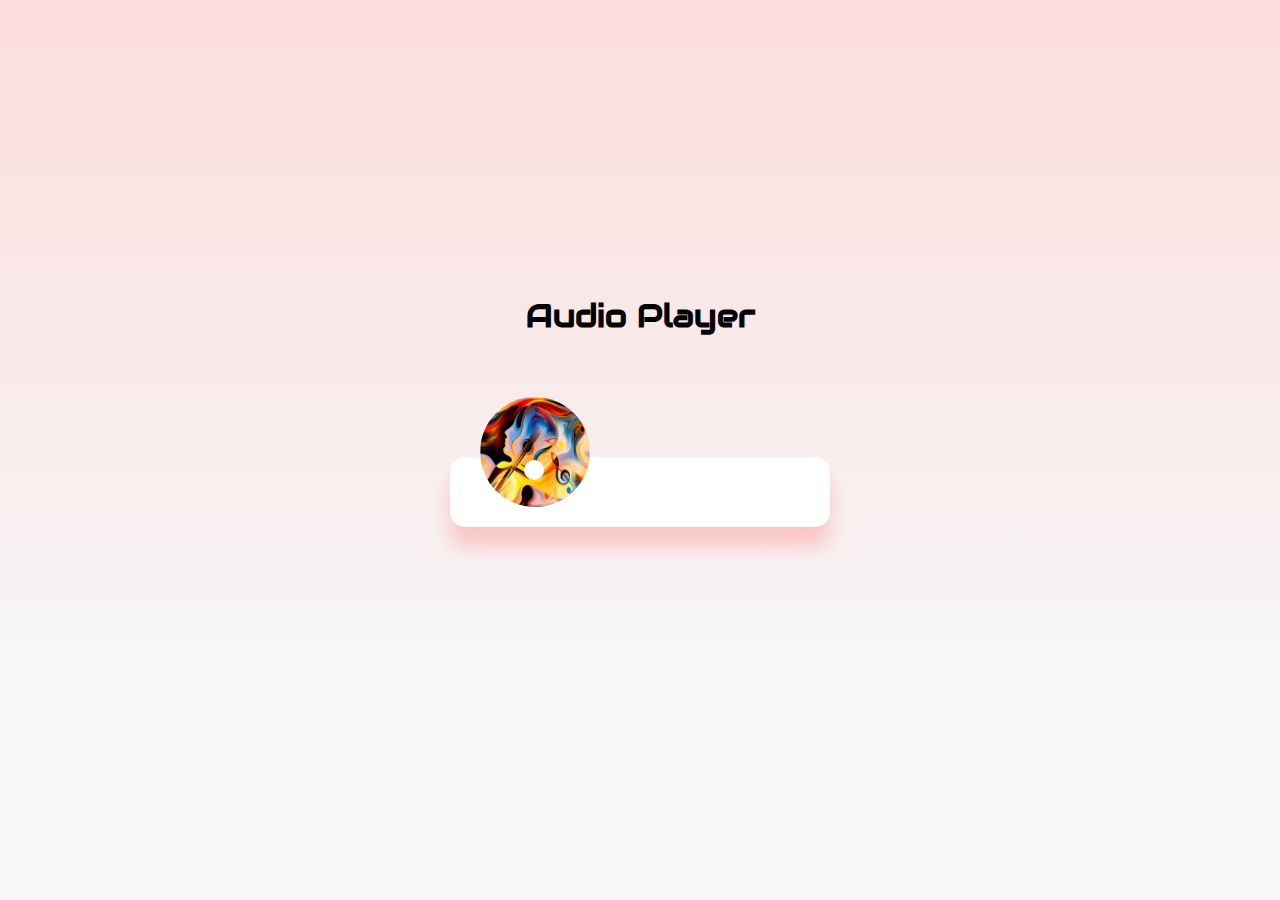
<file: audioplayer/index.html>
<!DOCTYPE html>
<html>
    <head>

        <title>Audio Player</title>

        <!-- Fontawsome css1 -->
        <link rel="stylesheet" href="https://cdnjs.cloudflare.com/ajax/libs/font-awesome/5.15.3/css/all.min.css" integrity="sha512-iBBXm8fW90+nuLcSKlbmrPcLa0OT92xO1BIsZ+ywDWZCvqsWgccV3gFoRBv0z+8dLJgyAHIhR35VZc2oM/gI1w==" crossorigin="anonymous" />

        <link href="css/style.css" rel="stylesheet" type="text/css" />
    </head>
    <body>

        <h1>Audio Player</h1>

        <div id="music-container" class="music-container" >


            <div class="music-info">

                <h4 id="title">Sample Song</h4>

                <div id="progress-container" class="progress-container">
                    <div id="progress" class="progress" ></div>
                </div>

            </div>


            <audio src="music/sample1.mp3" id="audio"></audio>

            <div class="img-container">
                <img src="img/audio.jpg" id="cover" alt="music-cover" />
            </div>


            <div class="controls">
                
                <button id="prev" class="action-btn">
                    <i class="fas fa-backward"></i>
                </button>

                <button id="play" class="action-btn action-btn-big">
                    <i class="fas fa-play"></i>
                </button>


                <button id="next" class="action-btn">
                    <i class="fas fa-forward"></i>
                </button>

            </div>


        </div>


        <script src="js/app.js" type="text/javascript"></script>
    </body>
</html>
</file>
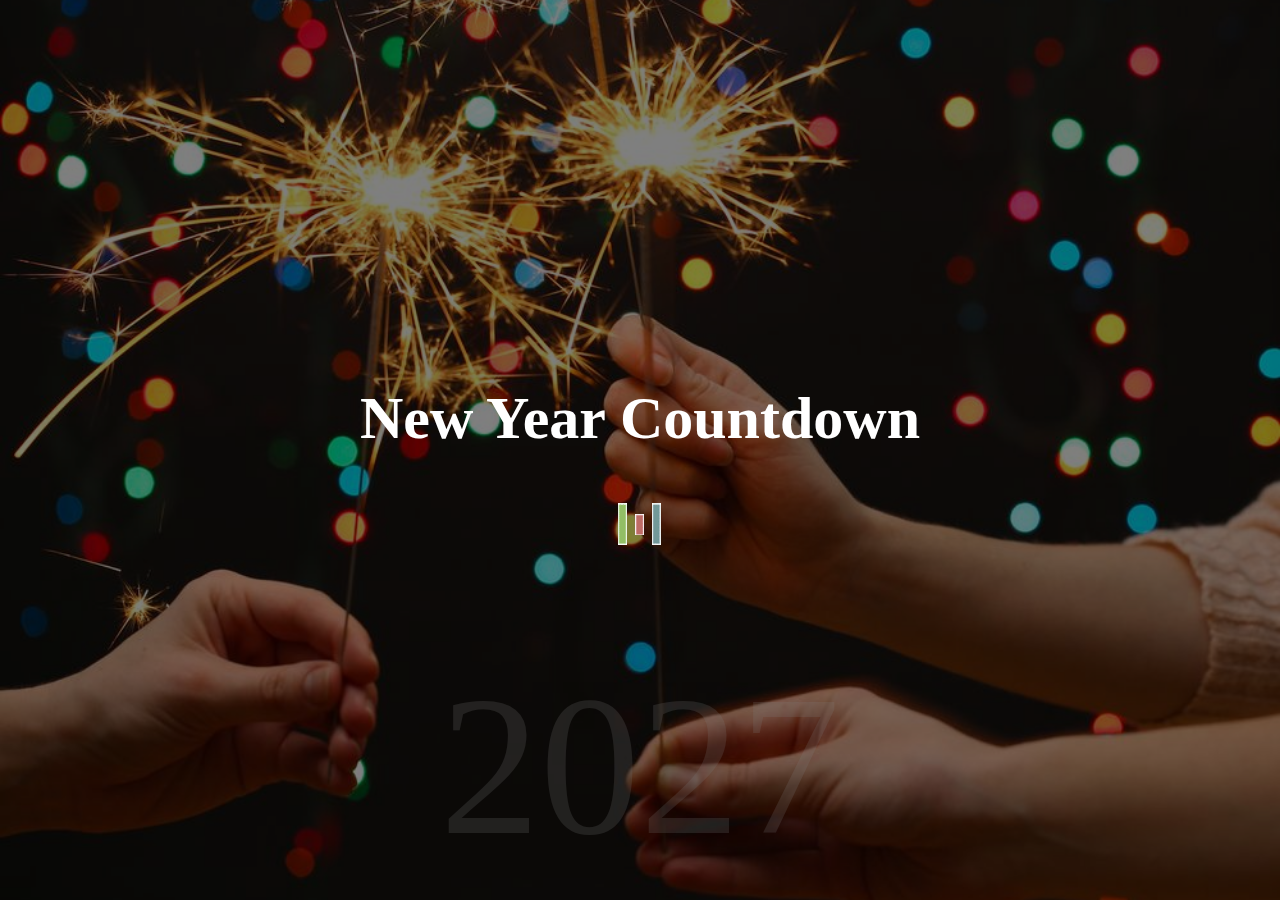
<file: countdown/index.html>
<!DOCTYPE html>
<html>
    <head>
        <title>New Year Count Down</title>
        <link href="./css/style.css" rel="stylesheet" type="text/css" />
    </head>
    <body>


        <div id="year" class="year"></div>

        <h1>New Year Countdown</h1>

        <div id="countdown" class="countdown">
            
            <div class="time">
                <h2 id="days">00</h2>
                <small>days</small>
            </div>

            <div class="time">
                <h2 id="hours">00</h2>
                <small>hours</small>
            </div>

            <div class="time">
                <h2 id="minutes">00</h2>
                <small>minutes</small>
            </div>


            <div class="time">
                <h2 id="seconds">00</h2>
                <small>seconds</small>
            </div>


        </div>



        <img src="./img/spinner.gif" id="loading" class="loading" alt="loading" />

        <script src="./js/app.js"></script>
    </body>
</html>
</file>
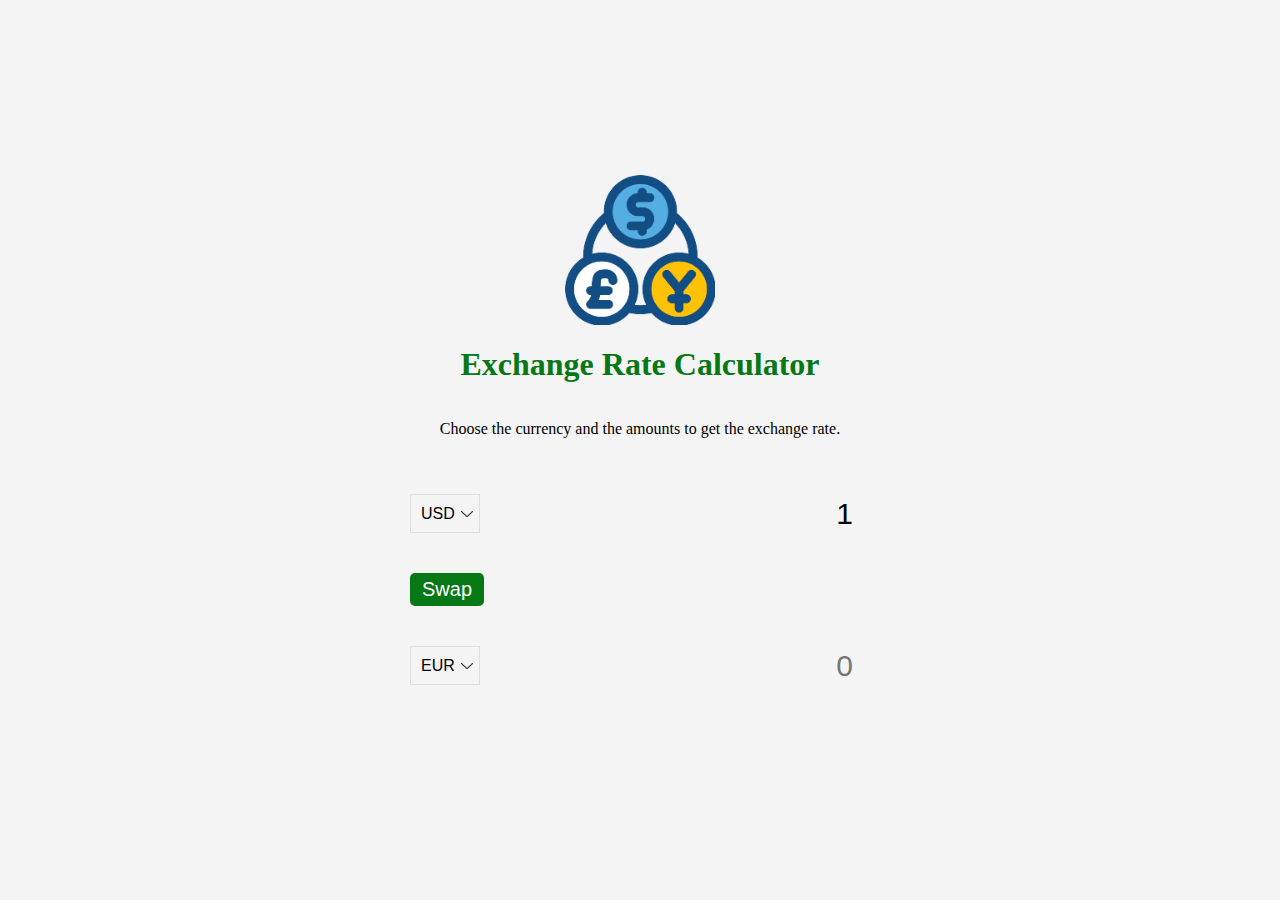
<file: exchangerate/index.html>
<!DOCTYPE html>
<html>
    <head>
        <title>Exchange Rate</title>
        <link href="css/style.css" rel="stylesheet" type="text/css" />
    </head>
    <body>

        <img src="./img/money.png" class="money-img" alt="money" />

        <h1>Exchange Rate Calculator</h1>
        <p>Choose the currency and the amounts to get the exchange rate.</p>

        <div class="container">


            <div class="currency">
                <select id="currency-one">
                    <option value="AED">AED</option>
                    <option value="ARS">ARS</option>
                    <option value="AUD">AUD</option>
                    <option value="BGN">BGN</option>
                    <option value="EUR">EUR</option>
                    <option value="USD" selected>USD</option>
                    <option value="MMK">MMK</option>
                </select>

                <input type="number" id="amount-one" placeholder="0" value="1" />
            </div>

            <div class="swap-rate-container">
                <button id="swap" class="btn">Swap</button>
                <div id="rate" class="rate"></div>
            </div>


            <div class="currency">
                <select id="currency-two">
                    <option value="AED">AED</option>
                    <option value="ARS">ARS</option>
                    <option value="AUD">AUD</option>
                    <option value="BGN">BGN</option>
                    <option value="EUR" selected>EUR</option>
                    <option value="USD">USD</option>
                    <option value="MMK">MMK</option>
                </select>

                <input type="number" id="amount-two" placeholder="0"  />
            </div>


        </div>

        <script src="js/app.js" type="text/javascript"></script>
    </body>
</html>
</file>
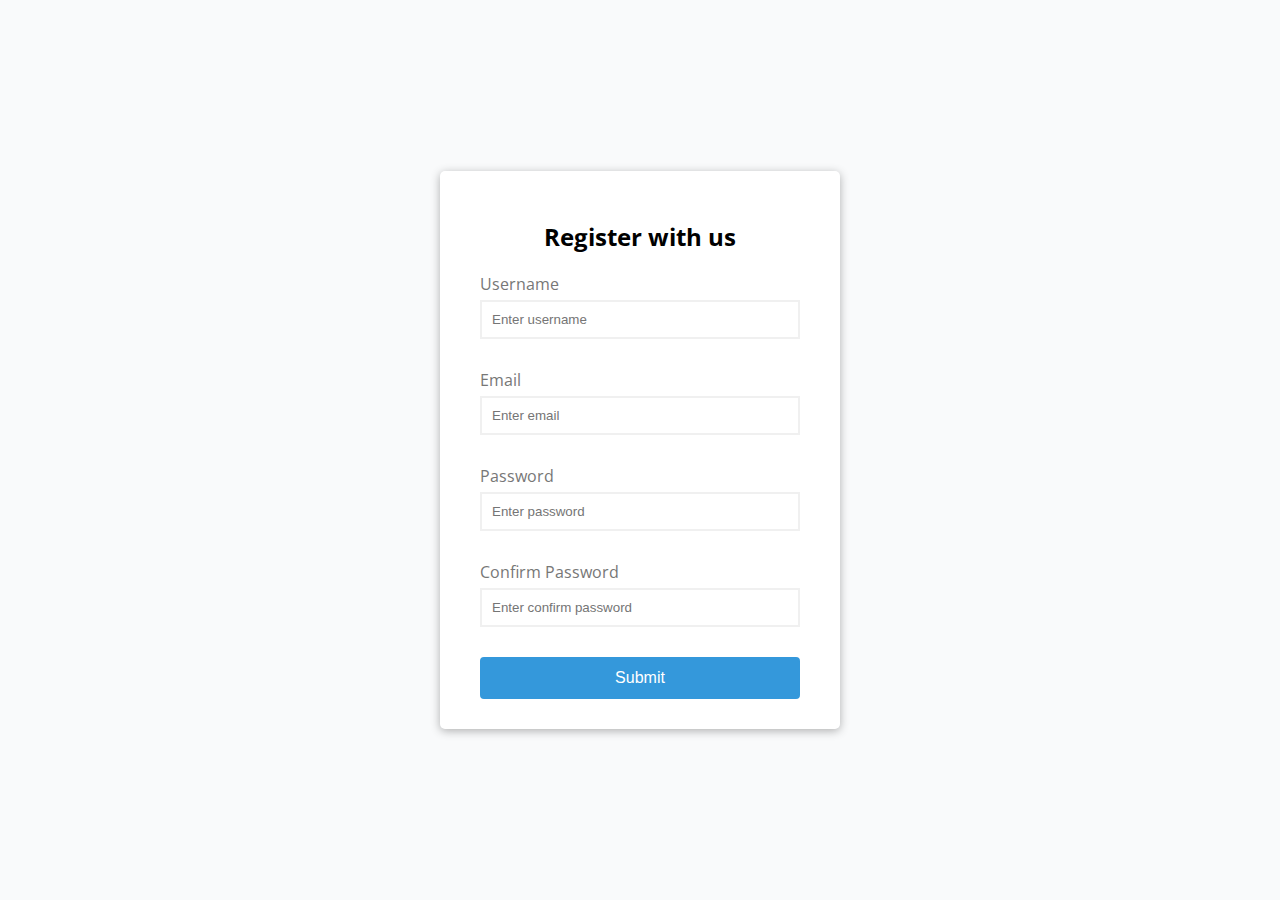
<file: formvalidation/index.html>
<!DOCTYPE html>
<html>
    <head>
        <title>Form Validation</title>
        <link href="css/style.css" rel="stylesheet" type="text/css" />
    </head>
    <body>


        <div class="container">
            <form class="form" action="" method="POST">
                <h2>Register with us</h2>

                <div class="form-control ">
                    <label for="username">Username</label>
                    <input type="text" name="username" id="username" class="" placeholder="Enter username" />
                    <small>Error Message</small>
                </div>

                <div class="form-control">
                    <label for="email">Email</label>
                    <input type="text" name="email" id="email" class="" placeholder="Enter email" />
                    <small>Error Message</small>
                </div>

                <div class="form-control">
                    <label for="password">Password</label>
                    <input type="password" name="password" id="password" class="" placeholder="Enter password" />
                    <small>Error Message</small>
                </div>

                <div class="form-control">
                    <label for="cfmpassword">Confirm Password</label>
                    <input type="password" name="cfmpassword" id="cfmpassword" class="" placeholder="Enter confirm password" />
                    <small>Error Message</small>
                </div>

                <button type="submit">Submit</button>

            </form>
        </div>


        <!-- <script src="js/app.js" type="text/javascript"></script> -->
        <script src="js/appadvance.js" type="text/javascript"></script>
    </body>
</html>
</file>
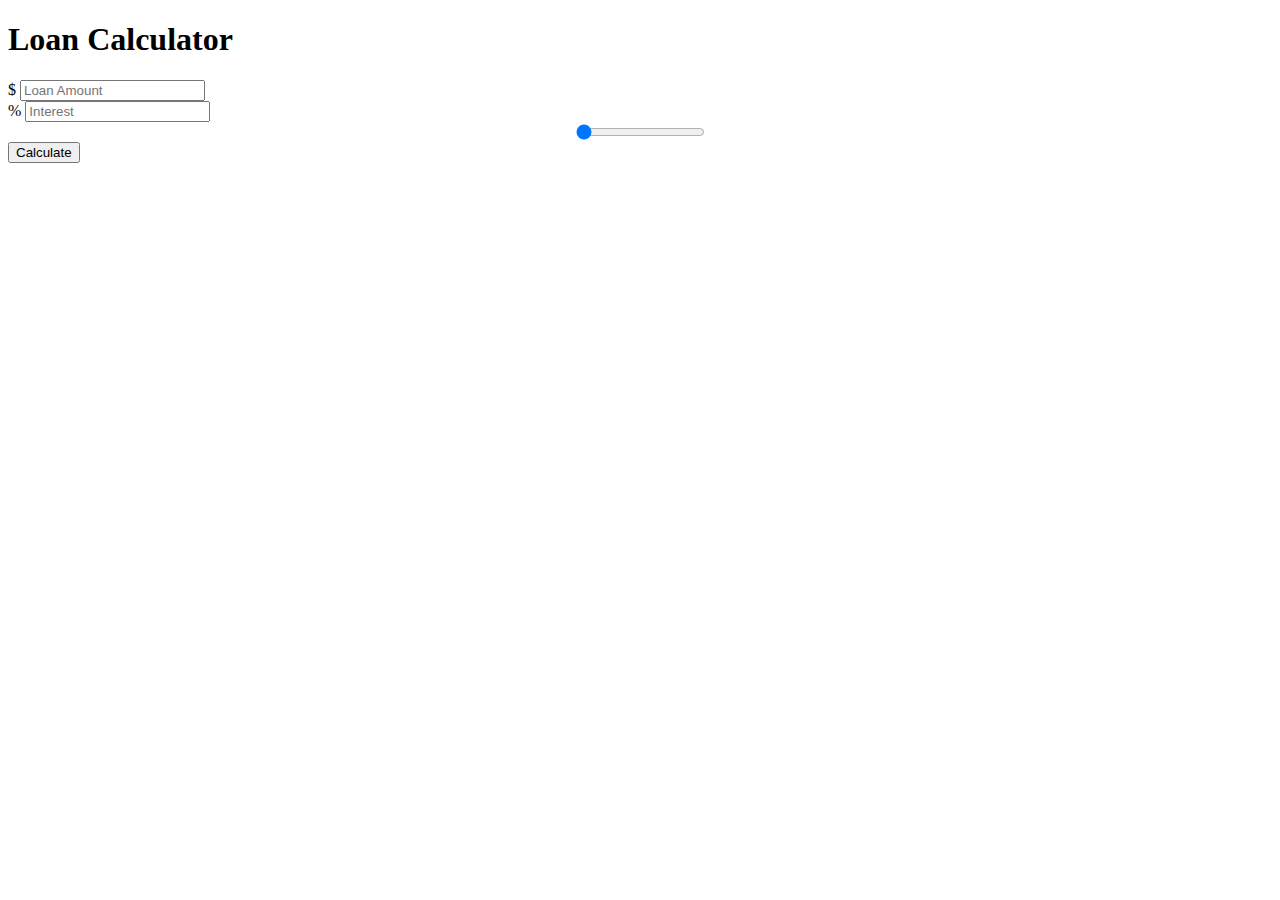
<file: loancalculator/index.html>
<!DOCTYPE html>
<html>
    <head>
        <title>JS LOAN CALCULATOR</title>

        <!-- bootstrap css1 js2 -->
        <link href="https://cdn.jsdelivr.net/npm/bootstrap@5.0.0/dist/css/bootstrap.min.css" rel="stylesheet" integrity="sha384-wEmeIV1mKuiNpC+IOBjI7aAzPcEZeedi5yW5f2yOq55WWLwNGmvvx4Um1vskeMj0" crossorigin="anonymous">
    
    </head>
    <style type="text/css">

        .bubbleterms{
            display: flex;
            justify-content: center;
        }

        .bubble{
            position:absolute;
            cursor: pointer;
        }

        .bubble:hover{
            display: none;
        }

        #loading,#results{
            display: none;
        }


    </style>
    <body class="bg-dark">


        <div class="container">
            <div class="row">
                <div class="col-md-6 mx-auto">

                    <div class="card card-body text-center mt-5">
                        <h1 class="display-5 heading">Loan Calculator</h1>

                        <form id="loan-form">
                            
                            <div class="form-group mb-2">
                                <div class="input-group">
                                    <span class="input-group-text">$</span>
                                    <input type="number"  id="amount" class="form-control" placeholder="Loan Amount" />
                                </div>
                            </div>


                            <div class="form-group mb-2">
                                <div class="input-group">
                                    <span class="input-group-text">%</span>
                                    <input type="number"  id="interest" class="form-control" placeholder="Interest" />
                                </div>
                            </div>

                            <div class="form-group mb-2">
                                <div class="bubbleterms">
                                    <input type="range" id="years" class="form-range" min="0" max="12" step="1" value="0" />
                                    <label for="years" class="bubble"></label>
                                </div>
                            </div>


                            <div class="form-group d-grid">
                                <input type="submit" class="btn btn-dark" value="Calculate" />
                            </div>


                        </form>

                        <!-- LOADER -->
                        <div id="loading">
                            <img src="./img/loaderbar.gif" alt="loadbarbar" />
                        </div>

                        <!-- RESULT -->
                        <div id="results" class="pt-4">
                            <h5>Result</h5>

                            <div class="form-group mb-2">
                                <div class="input-group">
                                    <span class="input-group-text">Monthly Payment</span>
                                    <input type="number" id="monthly-payment" class="form-control" disabled />
                                </div>
                            </div>

                            <div class="form-group mb-2">
                                <div class="input-group">
                                    <span class="input-group-text">Total Interest</span>
                                    <input type="number" id="total-interest" class="form-control" disabled />
                                </div>
                            </div>

                            <div class="form-group mb-2">
                                <div class="input-group">
                                    <span class="input-group-text">Total Payment</span>
                                    <input type="number" id="total-payment" class="form-control" disabled />
                                </div>
                            </div>

                        </div>


                    </div>

                </div>
            </div>
        </div>



        <!-- bootstrap css1 js2 -->
        <script src="https://cdn.jsdelivr.net/npm/@popperjs/core@2.9.2/dist/umd/popper.min.js" integrity="sha384-IQsoLXl5PILFhosVNubq5LC7Qb9DXgDA9i+tQ8Zj3iwWAwPtgFTxbJ8NT4GN1R8p" crossorigin="anonymous"></script>
        <script src="https://cdn.jsdelivr.net/npm/bootstrap@5.0.0/dist/js/bootstrap.min.js" integrity="sha384-lpyLfhYuitXl2zRZ5Bn2fqnhNAKOAaM/0Kr9laMspuaMiZfGmfwRNFh8HlMy49eQ" crossorigin="anonymous"></script>


        <!-- custome js -->
        <script src="./js/app.js"  type="text/javascript"></script>
    </body>
</html>
</file>
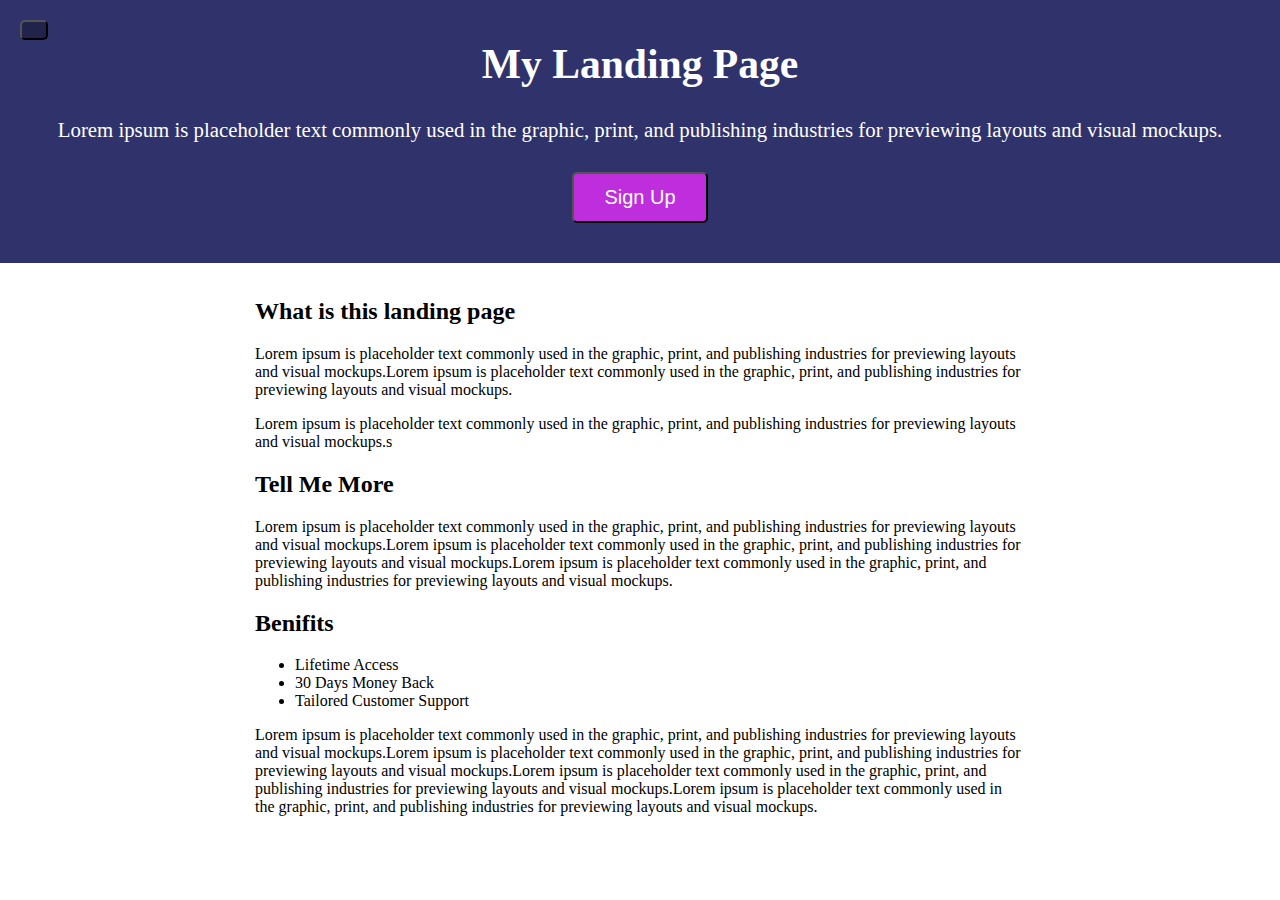
<file: menuslider/index.html>
<!DOCTYPE html>
<html>
    <head>
        <title>Menu Slider</title>
        <link href="css/style.css" rel="stylesheet" type="text/css" />

        <!-- fontawsome css1 -->
        <link rel="stylesheet" href="https://cdnjs.cloudflare.com/ajax/libs/font-awesome/5.15.3/css/all.min.css" integrity="sha512-iBBXm8fW90+nuLcSKlbmrPcLa0OT92xO1BIsZ+ywDWZCvqsWgccV3gFoRBv0z+8dLJgyAHIhR35VZc2oM/gI1w==" crossorigin="anonymous" />
    </head>

    <body >

        <nav>

            <div class="logo">
                <img src="./img/profile/user.png" alt="user" />
            </div>

            <ul>
                <li><a href="#">Home</a></li>
                <li><a href="#">Portfolio</a></li>
                <li><a href="#">Blog</a></li>
                <li><a href="#">Contact</a></li>
            </ul>


        </nav>


        <header>

            <button id="toggle" class="toggle">
                <i class="fa fa-bars fa-2x"></i>
            </button>

            <h1>My Landing Page</h1>
            <p>Lorem ipsum is placeholder text commonly used in the graphic, print, and publishing industries for previewing layouts and visual mockups.</p>
            
            <button id="open" class="signup-btn" >Sign Up</button>


        </header>


        <div class="container">
            <h2>What is this landing page</h2>
            <p>Lorem ipsum is placeholder text commonly used in the graphic, print, and publishing industries for previewing layouts and visual mockups.Lorem ipsum is placeholder text commonly used in the graphic, print, and publishing industries for previewing layouts and visual mockups.</p>

            <p>Lorem ipsum is placeholder text commonly used in the graphic, print, and publishing industries for previewing layouts and visual mockups.s</p>

            <h2>Tell Me More</h2>
            <p>Lorem ipsum is placeholder text commonly used in the graphic, print, and publishing industries for previewing layouts and visual mockups.Lorem ipsum is placeholder text commonly used in the graphic, print, and publishing industries for previewing layouts and visual mockups.Lorem ipsum is placeholder text commonly used in the graphic, print, and publishing industries for previewing layouts and visual mockups.</p>


            <h2>Benifits</h2>

            <ul>
                <li>Lifetime Access</li>
                <li>30 Days Money Back</li>
                <li>Tailored Customer Support</li>
            </ul>

            <p>Lorem ipsum is placeholder text commonly used in the graphic, print, and publishing industries for previewing layouts and visual mockups.Lorem ipsum is placeholder text commonly used in the graphic, print, and publishing industries for previewing layouts and visual mockups.Lorem ipsum is placeholder text commonly used in the graphic, print, and publishing industries for previewing layouts and visual mockups.Lorem ipsum is placeholder text commonly used in the graphic, print, and publishing industries for previewing layouts and visual mockups.</p>

        </div>








        <!-- Start Modal Area -->

        <!--Start Modal For Signup -->
            <div id="modal" class="modal-container">

                <div class="modal">

                    <button id="close" class="close-btn">
                        <i class="fa fa-times"></i>
                    </button>

                    <div class="modal-header">
                        <h3>Sign Up</h3>
                    </div>

                    <div class="modal-content">
                        <p>Register with us to get offers, support and more</p>

                        <form class="modal-form"  action="" method="POST">

                            <div>
                                <label for="name">Name</label>
                                <input type="text" name="name" id="name" class="form-control" placeholder="Enter your name" />
                            </div>

                            <div>
                                <label for="email">Email</label>
                                <input type="email" name="email" id="email" class="form-control" placeholder="Enter your email" />
                            </div>

                            <div>
                                <label for="password">Password</label>
                                <input type="password" name="password" id="password" class="form-control" placeholder="Enter your password" />
                            </div>

                            <div>
                                <label for="cfmpassword">Confirm Password</label>
                                <input type="password" name="cfmpassword" id="cfmpassword" class="form-control" placeholder="Enter your confirm password" />
                            </div>

                            <input type="submit" value="submit" class="submit-btn"/>


                        </form>

                    </div>


                </div>

            </div>

        <!--End Modal For Signup -->

        <!-- End Modal Area -->




        <script src="js/app.js" type="text/javascript"></script>
    </body>
</html>



<!-- 15 JL1 WDFFxxxx -->
</file>
<file: audioplayer/css/style.css>
@import url('https://fonts.googleapis.com/css2?family=Audiowide&display=swap');

*{
    box-sizing:border-box;
}

body{
    font-family: 'Audiowide', cursive;

    background:linear-gradient(
        0deg,
        rgba(247,247,247,1) 23.8%,
        rgba(252,221,221,1) 98%
        );

        height:100vh;

        display: flex;
        justify-content: center;
        align-items: center;

        margin:0;

        overflow:hidden; /* scroll  */

        flex-direction: column;
}


.music-container{
    background-color: #fff;
    border-radius: 15px;
        /* h v b c */
    box-shadow: 0 20px 20px rgba(252,169,169,0.6);

    display: flex;
            /* top&bottom left&right */
    padding:20px 30px;
    /* top&bottom left&right */
    margin: 100px 0;

    z-index: 100;

    position:relative;
}


.img-container{
    width:110px;
    position:relative;
}


.img-container img{

    width: inherit;
    height: 110px;
    border-radius: 50%;
    
    position:absolute;
    bottom:0;
    left:0;

    animation-name:myrolate;
    animation-duration:3s;
    animation-iteration-count:infinite;
    animation-timing-function:linear;

    animation-play-state:paused;
}

.img-container::after{
    content:'';
    width:20px;
    height:20px;
    background:#fff;
    border-radius: 50%;

    position: absolute;

    bottom:55%;
    left:50%;
    transform:translate(-55%,-50%);
}

@keyframes myrolate{
    from{
        transform:rotate(0deg);
    }
    to{
        transform: rotate(360deg);
    }
}


.music-container.play .img-container img{
    animation-play-state: running;
}

.controls{
    display: flex;

    justify-content: center;
    align-items: center;

    z-index:2;
}


.action-btn{
    cursor: pointer;
    background-color:#fff;
    border:0;
    color:#dfdbdf;
    padding:15px;
            /* top&bottom left&right */
    margin: 0 20px;

}


.action-btn-big{
    color:#cdc2d0;
    font-size:30px;
}

.action-btn:focus{
    outline: 0;
}


.music-info{
    /* background: red; */
    background:rgba(255, 255, 255, 0.5);
                    /* tl tr br bl */
    border-radius: 15px 15px 0 0;

    position: absolute;

    width:calc(100% - 40px);

    top:0;
    left:20px;
             /* tl tr br bl */
    padding: 1px 1px 10px 150px;

    z-index:0;

    opacity: 0;


    transform:translateY(0%);
    transition: transform 0.3s ease-in , opacity 0.3s ease-in;


}

.music-container.play .music-info{
    opacity: 1;
    transform: translateY(-100%);
}


.music-info h4{
    margin: 0;
}

.progress-container{
    background-color:#fff;
    width:100%;
    height:4px;
    border-radius:5px;
    cursor: pointer;
    margin:10px 0;
}


.progress{
    background-color: #fe8daa;
    width:0%;
    height:100%;
    border-radius: 5px;
}



/* 20 JL1 WDFXXX */
</file>
<file: countdown/css/style.css>
*{
    box-sizing: border-box;
}

body{
  background-image:url("../img/newyear.jpg");
  background-repeat: no-repeat;
  background-position: center;
  height: 100vh;
  background-size:cover;
  color: white;

  display: flex;
  justify-content: center;
  align-items: center;

  flex-direction: column;

  margin:0;

}

/* Add a dark overlay */

body::after{
    content:'';
    width: 100%;
    height: 100%;
    background:rgba(0,0,0,0.5);

    position:absolute;
}


body *{
    z-index:1;
}

.year{
    font-size: 200px;
    z-index:-1;
    opacity: 0.2;
    bottom: 20px;
    position: absolute;
    left:50%;
    transform:translateX(-50%);
}

h1{
    font-size: 60px;
}

.countdown{
    display:none;
    transform: scale(2);
}

.time{
    display:flex;
    justify-content: center;
    align-items: center;

    flex-direction: column;

    margin:15px;
}

.time h2{
    margin:0 0 5px;
}


@media(max-width:600px){
    h1{
        font-size:45px;
    }

    .time{
        margin: 5px;
    }

    .time h2{
        font-size: 12px;
        margin:0;
    }


    .time small{
        font-size: 10px;
    }
}
</file>
<file: exchangerate/css/style.css>
:root{
    --primary-color:#067815;
}

*{
    box-sizing:border-box;
}

body{
    background-color: #f4f4f4;

    display:flex;
    justify-content: center;
    align-items: center;

    flex-direction: column;

    height:100vh;

    margin:0;
    overflow:hidden;
}

h1{
    color:var(--primary-color);
}


.btn{
    background-color: var(--primary-color);
    color:#fff;
    cursor:pointer;
    font-size: 20px;
            /* top&botto
            m left&right */
    padding:5px 12px;
    border:0;
    border-radius:5px;
}

.btn:active{
    transform: scale(0.9);
}

.money-img{
    width: 150px;
}

.currency{
    padding:40px 0;

    display: flex;
    justify-content:center;
    align-items: center;
}

.currency select{
    font-size:16px;
    padding: 10px 20px 10px 10px;

    -moz-appearance:none;
    -webkit-appearance: none;
    appearance: none;

    border:1px solid #dedede;

    background: transparent;
    background-image: url(../img/downarrow.png);
    background-repeat: no-repeat;
    background-size: 12px;
    background-position: right;
    background-position-x: 90%;


}

.currency input{
    border: 0;
    background:transparent;
    text-align: right;
    font-size: 30px;
}

select:focus,input:focus,button:focus{
    outline: 0;
}

.swap-rate-container{
    display: flex;
    justify-content: space-between;
    align-items: center;
}

@media(max-width:600px){
    .currency input{
        width:250px;
    }
}
</file>
<file: formvalidation/css/style.css>
@import url('https://fonts.googleapis.com/css2?family=Open+Sans:wght@300&display=swap');

:root{
    --success-color:#2ecc71;
    --error-color:#e74c3c;
}

*{
    box-sizing: border-box;
}

body{
    background-color: #f9fafb;
    font-family: 'Open Sans', sans-serif;
    min-height: 100vh;

    display: flex;
    justify-content: center;
    align-items: center;

    margin: 0;

}

.container{
    width: 400px;
    background-color:#fff;
        /* h v b c */
    box-shadow: 0 2px 10px rgba(0,0,0,0.3) ;

    border-radius: 5px;
}

h2{
    text-align: center;
    margin-bottom: 20px;
}

.form{
                /* top&bottom left&right */
    padding: 30px 40px;
}


.form-control{
    margin-bottom: 10px;
    padding-bottom: 20px;
}

.form-control label{
    display: block;
    color:#777;
    margin-bottom: 5px;
}

.form-control input{
    display: block;
    width: 100%;
    padding: 10px;
    border:2px solid #f0f0f0;
}


.form-control.success input{
    border-color:var(--success-color) ;
}

.form-control.error input{
    border-color: var(--error-color);
}


.form-control small{
    color:var(--error-color);
    position: absolute;
    visibility: hidden;
}

.form-control.error small{
    visibility: visible;
}


.form button{
    cursor: pointer;
    background:#3498db;
    color:#fff;
    width: 100%;
    padding: 10px;
    border:2px solid #3498db;
    border-radius: 4px;
    font-size: 16px;
}
</file>
<file: menuslider/css/style.css>
:root{
    --primary-color:#30336b;
    --secondary-color: #be2edd;
}

*{
    box-sizing: border-box;
}

body{
    margin:0;

    transition: transform 0.3s ease;
}

body.show-nav{
    transform: translate(200px);
}

nav{
    width:200px;
    height:100vh;
    background-color:var(--primary-color);
    color:#fff;

    position:fixed;

    z-index: 100;

    border-right:2px solid rgba(200,200,200,1);

    top:0;
    left:0;
    transform: translateX(-100%);
}


nav .logo img{
    width:75px;
    height:75px;
    border-radius: 50%;
}

nav .logo{

            /* top&bottom left&right */
    padding:30px 0;
    text-align: center;
}

nav ul{
    list-style-type: none;
    padding:0;
    margin: 0;
}

nav ul li{
    padding:20px;
    border-bottom: 2px solid rgba(200,200,200,0.1);
}

nav ul li:first-of-type{
    border-top: 2px solid rgba(200,200,200,0.1);
}


nav ul li a{
    color:#fff;
    text-decoration: none;
}

nav ul li a:hover{
    text-decoration: underline;
}

header{
    background:var(--primary-color);
    color:#fff;
    font-size:130%;
            /* top&bottom left&right */
    padding:40px 15px;
    text-align: center;
}

button, input[type="submit"]{
    background-color: var(--secondary-color);
    border-radius: 5px;
    color:#fff;
    cursor: pointer;
    /* top&bottom left&right */
    padding:8px 12px;
}

.signup-btn{
    font-size: 20px;
        /* top&bottom left&right */
    padding: 12px 30px;
}


.toggle{
    background-color: rgba(0,0,0,0.3);
    left:20px;
    top:20px;
    position:absolute;
}


header h1{
    margin: 0;
}

header p{
            /* top&bottom left&right */
    margin: 30px 0;
}

.container{
    padding:15px;
    width:800px;
            /* top&bottom left&right */
    margin: 0 auto;

    max-width:100%;
}


.modal-container{
    background-color: rgba(0,0,0,0.6);
    left:0;
    right:0;
    top:0;
    bottom:0;
    position:fixed;

    display: none;
}

.modal-container.show-modal{
    display: block;
}



.modal{
    background-color: #fff;
    width:400px;

    border-radius: 5px;
        /* hvbc */
    box-shadow: 0 0 10px rgba(0, 0, 0, 1);

    top:50%;
    left:50%;
    transform:translate(-50%,-50%);
    position: absolute;

    animation-name:modalopen;
    animation-duration: 1s;
}

@keyframes modalopen {
    from{
        opacity:0;
    }

    to{
        opacity:1;
    }
}


.close-btn{
    background:transparent;
    font-size: 25px;
    border:0;
    position: absolute;
    top:0;
    right:0;
}

.modal-header{
    background-color:var(--primary-color);
    color:#fff;
    padding:15px;
}

.modal-content{
    padding:20px;
}

.modal-form div{
            /* top&bottom left&right */
    margin:15px 0;
}

.modal-form label{
    display: block;
    margin-bottom: 1px;
}

.modal-form .form-control{
    width: 100%;
    padding: 8px;
}
</file>
